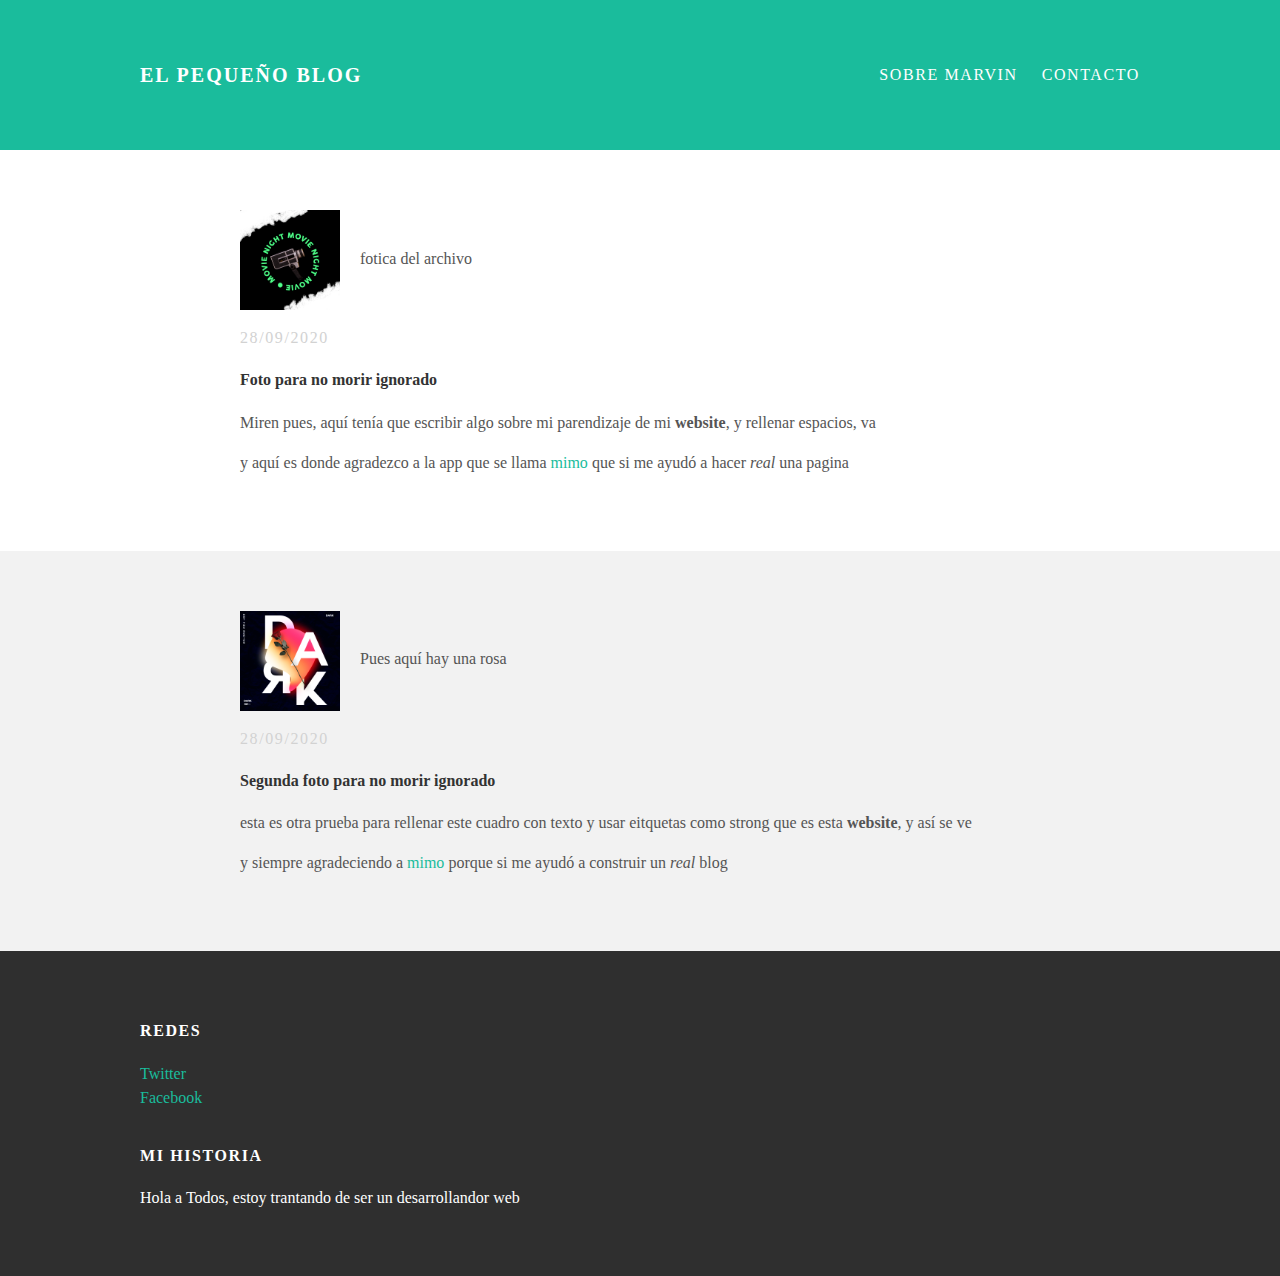
<file: index.html>
<!DOCTYPE html>
<html>
<head>
    <tittle hidden>My blog</tittle>
    <link rel="stylesheet" type="text/css" href="estilo.css">
</head>
<body>
    <div id="header">
        <div class="container">
            <a id="header-tittle" href="index.html">El pequeño Blog</a>
            <ul id="header-nav">
                <li><a href="about.html">Sobre Marvin</a></li>
                <li><a href="mailto:marvin.tzoc.g33@gmail.com">Contacto</a></li>
            </ul>
        </div>
    </div>
    <div id="content">
        <div class="post-container">
            <div class="post">
                <div class="post-author">
                    <img src="blog/okeey.jpg">
                    <span>fotica del archivo</span>
                    <p class="post-date">28/09/2020</p>
                    <h4 class="post-title">Foto para no morir ignorado</h4>
                    <div class="post-content">
                        <p>Miren pues, aquí tenía que escribir algo sobre mi parendizaje de mi <strong>website</strong>, y rellenar espacios, va</p>
                        <p>y aquí es donde agradezco a la app que se llama <a href="https://#">mimo</a> que si me ayudó a hacer <em>real</em> una pagina</p>
                        <ul class="navbar-links">
                        </ul>
                    </div>
                </div>
            </div>
        </div>
        <div class="post-container">
            <div class="post">
                <div class="post-author">
                    <img src="imagenes/1.jpg">
                    <span>Pues aquí hay una rosa</span>
                    <p class="post-date">28/09/2020</p>
                    <h4 class="post-title">Segunda foto para no morir ignorado</h4>
                    <div class="post-content">
                        <p>esta es otra prueba para rellenar este cuadro con texto y usar eitquetas como strong que es esta <strong>website</strong>, y así se ve</p>
                        <p>y siempre agradeciendo a <a href="https://#">mimo </a>porque si me ayudó a construir un <em>real</em> blog</p>
                        <ul class="navbar-links"> 
                        </ul>
                    </div>
                </div>
            </div>
        </div>
    </div>
    <div id="footer">
        <div class="container">

            <div class="column">
                <h4>Redes</h4>
                <p>
                    <a href="#">Twitter</a> <br>

                    <a href="#">Facebook</a>
                </p>
            </div>

            <div class="Column">
                <h4>Mi historia</h4>
                <p>Hola a Todos, estoy trantando de ser un desarrollandor web</p>
            </div>
        </div>
    </div>
</body>
</html>
</file>
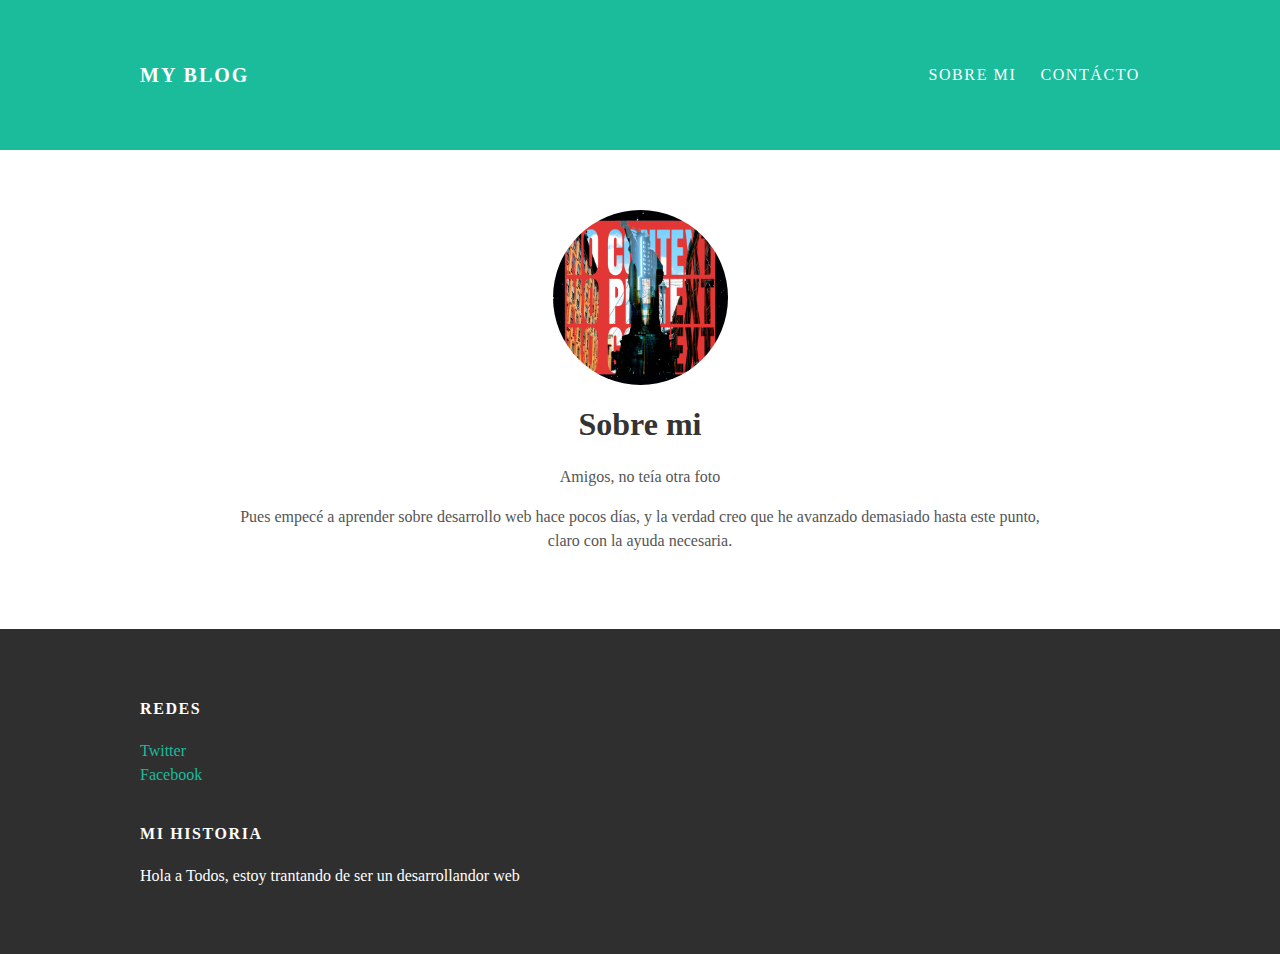
<file: about.html>
<!DOCTYPE html>
<html>
<head>
    <tittle hidden>Blog</tittle>
    <link rel="stylesheet" type="text/css" href="estilo.css"
</head>
<body>
    <div id="header">
        <div class="container">
            <a id="header-tittle" href="index.html">My Blog</a>
            <ul id="header-nav">
                <li><a href="about.html">Sobre mi</a></li>
                <li><a href="mailto:marvin.tzoc.g33@gmail.com">Contácto</a></li>
            </ul>
        </div>
    </div>
    <div id="content">
        <div class="container">
            <div class="about">
                <div class="about-author">
                    <img src="imagenes/3.jpg">
                    <h1 class="about-title">Sobre mi</h1>
                    <div class="about-content">
                        <p>Amigos, no teía otra foto</p>
                        <p>Pues empecé a aprender sobre desarrollo web hace pocos días, y la verdad creo que he avanzado demasiado hasta este punto, claro con la ayuda necesaria.
                        </p>
                    </div>
                </div>
            </div>
        </div>
    </div>
    <div id="footer">
        <div class="container">
            <div class="column">
                <h4>Redes</h4>
                <p>
                    <a href="#">Twitter</a> <br>

                    <a href="#">Facebook</a>
                </p>
            </div>

            <div class="Column">
                <h4>Mi historia</h4>
                <p>Hola a Todos, estoy trantando de ser un desarrollandor web</p>
            </div>
        </div>
    </div>
</body>
</html>
</file>
<file: estilo.css>
*{
    font-family: poppins;
}

body{
    color: 555;
}

#header{
    line-height: 150px;
    background-color: #1abc9c;
    height: 150px;
}

#header a{
    color: white;
    text-decoration: none;
    text-transform: uppercase;
    letter-spacing: 0.1em;
}

#header a:hover {
    color: #222;
}

#header-tittle{
    display: block;
    float: left;
    font-size: 20px;
    font-weight: bold;
}

#header-nav{
    display: block;
    float: right;
    margin-top: 0;
}

#header-nav li{
    display: inline;
    padding-left: 20px;
}

.container{
    max-width: 1000px;
    margin: 0 auto;
}

body{
    color: #555;
    margin: 0;
    font-family: "poppins", sans-serif;
}

.post-author img{
    width: 100px;
    height: 100px;
    vertical-align: middle;
}

.post-author span{
    margin-left: 16px;
}

.post-date{
    color: #d2d2d2;
    font-size: 16px;
    font: weight: bold;
    letter-spacing: 0.1em;
}

#footer{
    background-color: #2f2f2f;
    padding: 50px 0;
}

.column{
    min-width: 300px;
    display: inline-block;
    vertical-align: top;
}

#footer h4{
    color: white;
    text-transform: uppercase;
    letter-spacing: 00.1em;
}

#footer p{
    color: white;
}

a {
    color: #1abc9c;
    text-decoration: none;
}

a :hover{
    color: #f6a623;
}

.post{
    max-width: 800px;
    margin: 0;
    padding: 60px 0;
}

h1, h2, h3, h4{
    color: #333333
}

p{
    line-height: 1.5;
}

.post, .about{
    max-width: 800px;
    margin: 0 auto;
    padding: 60px 0;
}

.about-author img{
    width: 175px;
    height: 175px;
    vertical-align: middle;
}

.about{
    text-align: center;
}

.about-author img, .about-author img{
    border-radius: 50%;
}

.post-container:nth-child(even){
    background-color: #f2f2f2;
}
</file>
